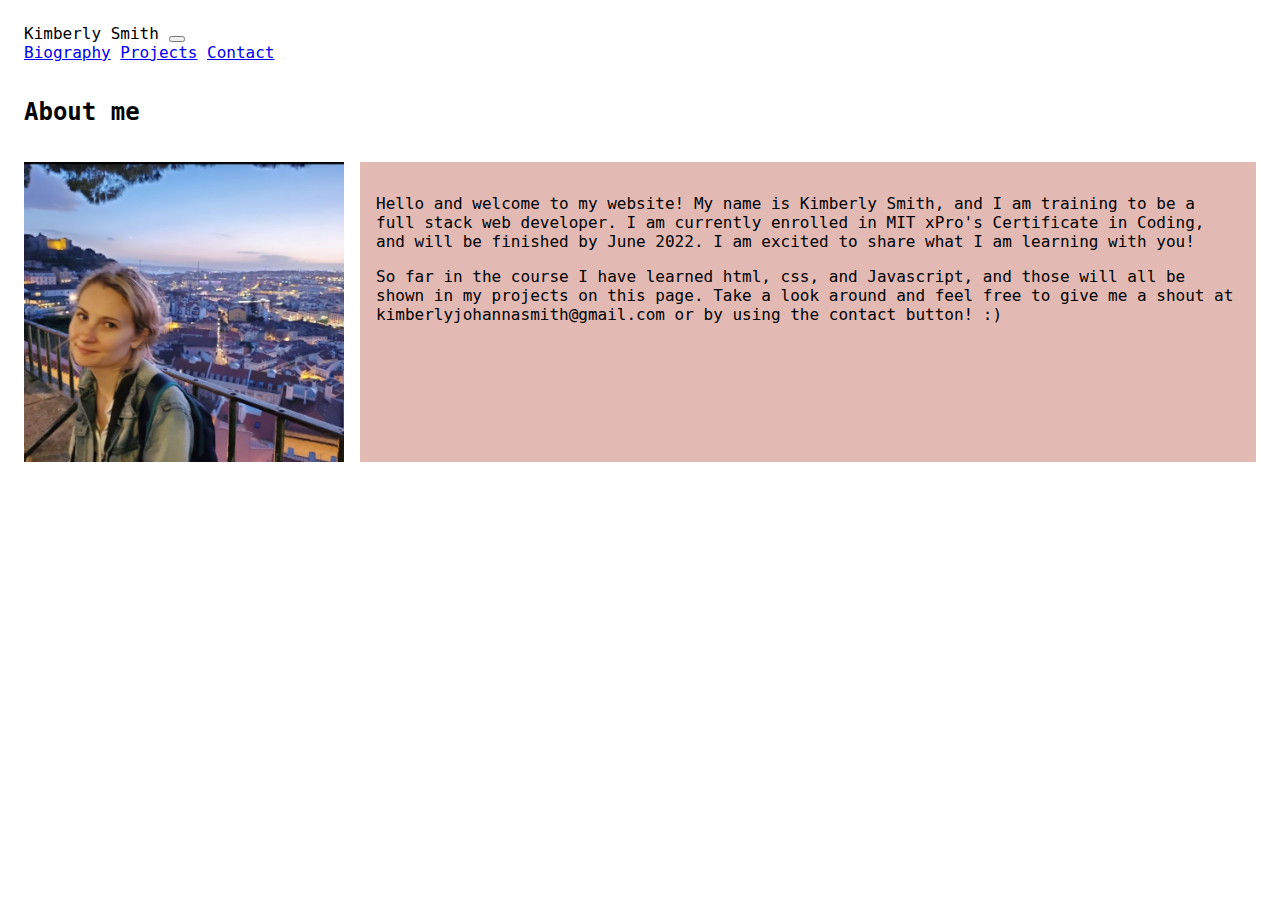
<file: index.html>
<!DOCTYPE html>
<html lang="en">
<head>
    <meta charset="UTF-8">
    <meta http-equiv="X-UA-Compatible" content="IE=edge">
    <meta name="viewport" content="width=device-width, initial-scale=1.0">
    
    <!--Bootstrap CSS-->
    <link href="https://cdn.jsdelivr.net/npm/bootstrap@5.1.3/dist/css/bootstrap.min.css" rel="stylesheet" integrity="sha384-1BmE4kWBq78iYhFldvKuhfTAU6auU8tT94WrHftjDbrCEXSU1oBoqyl2QvZ6jIW3" crossorigin="anonymous">

    <link rel="stylesheet" type="text/css" href="./styles.css">

    <!--Roboto Mono 300 Google font-->
    <link rel="preconnect" href="https://fonts.googleapis.com"> 
    <link rel="preconnect" href="https://fonts.gstatic.com" crossorigin> 
    <link href="https://fonts.googleapis.com/css2?family=Roboto+Mono:wght@300&display=swap" rel="stylesheet">

    <title>Kimberly's Portfolio</title>
</head>
<body>
  <div class="wrapper-index">
    <!--Navbar-->
    <nav class="navbar navbar-index sticky-top navbar-expand-lg navbar-light bg-light">
        <div class="container-fluid">
          <a class="navbar-brand">Kimberly Smith</a>
          <button class="navbar-toggler" type="button" data-bs-toggle="collapse" data-bs-target="#navbarNavAltMarkup" aria-controls="navbarNavAltMarkup" aria-expanded="false" aria-label="Toggle navigation">
            <span class="navbar-toggler-icon"></span>
          </button>
          <div class="collapse navbar-collapse" id="navbarNavAltMarkup">
            <div class="navbar-nav">
              <a class="nav-link active" aria-current="page" href="./index.html">Biography</a>
              <a class="nav-link" href="./projects.html">Projects</a>
              <a class="nav-link" href="./contacts.html">Contact</a>
            </div>
          </div>
        </div>
    </nav>

    <!--About-->
    <h2 id="header-index">About me</h2>
    <img src="kim.png" alt="Pic" width=100% id="pic">
    <div id="about">
      <p>Hello and welcome to my website! My name is Kimberly Smith, and I am training to be a full stack web developer. I am currently enrolled in MIT xPro's Certificate in Coding, and will be finished by June 2022. I am excited to share what I am learning with you!</p>
      <p>So far in the course I have learned html, css, and Javascript, and those will all be shown in my projects on this page. Take a look around and feel free to give me a shout at kimberlyjohannasmith@gmail.com or by using the contact button! :) </p>
    </div>
    <div id="iframe">
      <iframe width="560" height="315" src="https://www.youtube.com/embed/Yl0z94NVmwo" title="YouTube video player" frameborder="0" allow="accelerometer; autoplay; clipboard-write; encrypted-media; gyroscope; picture-in-picture" allowfullscreen></iframe>
      </iframe> 
    </div>   
  </div>

  <!--Bootstrap JS-->
  <script src="https://cdn.jsdelivr.net/npm/bootstrap@5.1.3/dist/js/bootstrap.bundle.min.js" integrity="sha384-ka7Sk0Gln4gmtz2MlQnikT1wXgYsOg+OMhuP+IlRH9sENBO0LRn5q+8nbTov4+1p" crossorigin="anonymous"></script>
</body>
</html>
</file>
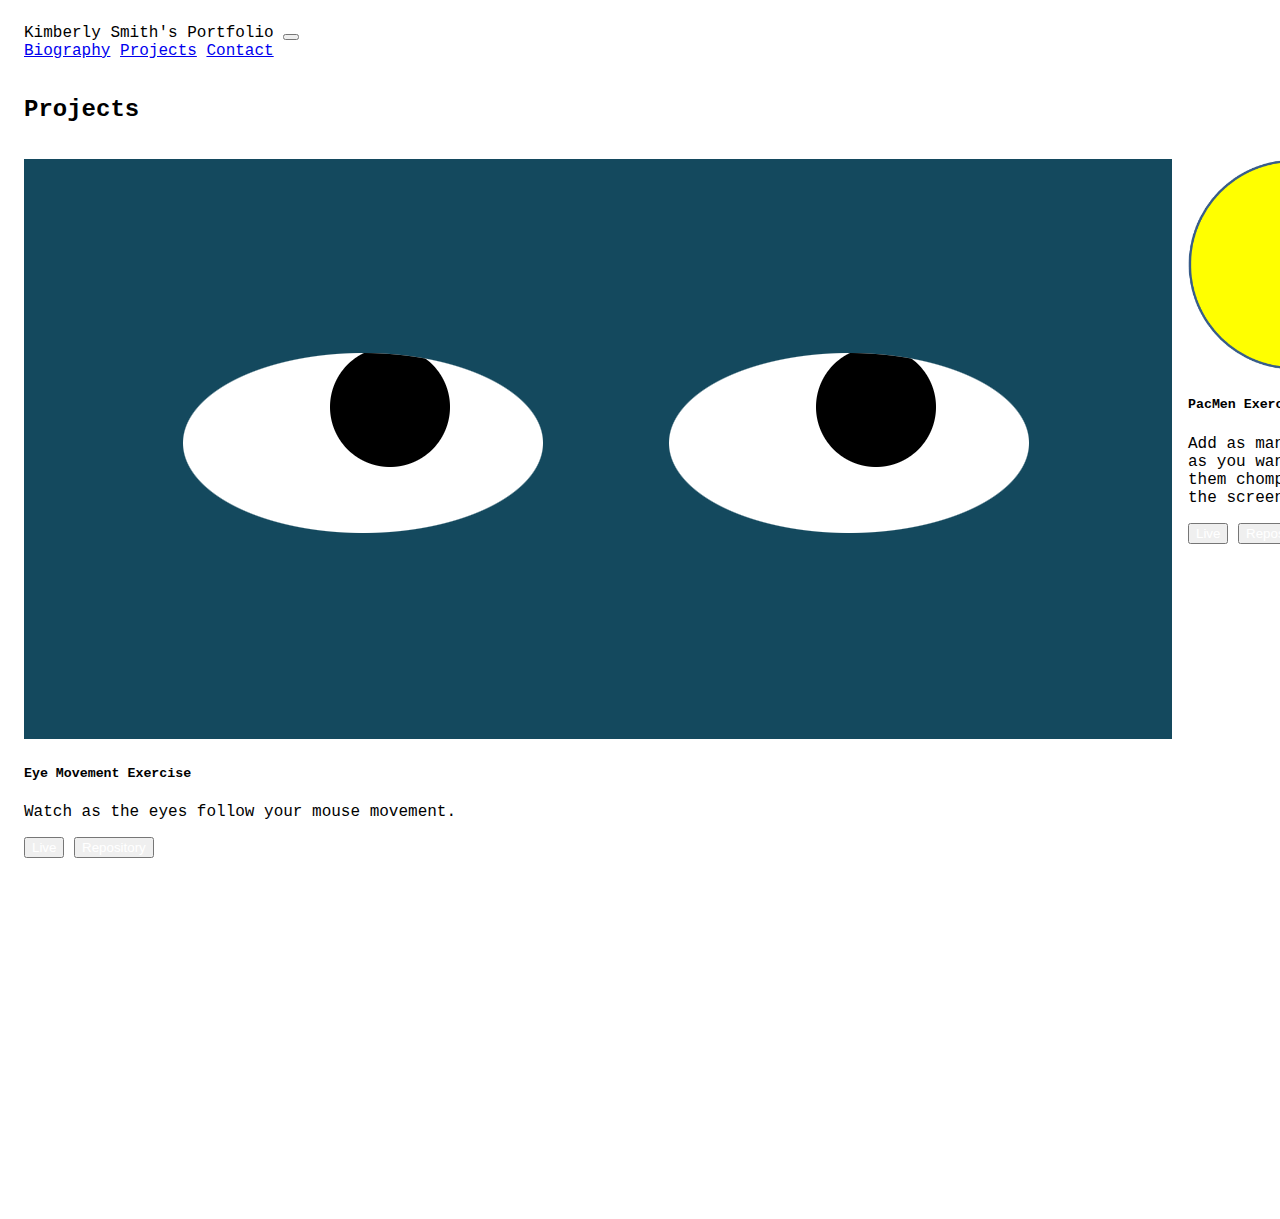
<file: projects.html>
<!DOCTYPE html>
<html lang="en">
<head>
    <meta charset="UTF-8">
    <meta http-equiv="X-UA-Compatible" content="IE=edge">
    <meta name="viewport" content="width=device-width, initial-scale=1.0">
    
    <!--Bootstrap CSS-->
    <link href="https://cdn.jsdelivr.net/npm/bootstrap@5.1.3/dist/css/bootstrap.min.css" rel="stylesheet" integrity="sha384-1BmE4kWBq78iYhFldvKuhfTAU6auU8tT94WrHftjDbrCEXSU1oBoqyl2QvZ6jIW3" crossorigin="anonymous">

    <link rel="stylesheet" type="text/css" href="./styles.css">

    <!--Roboto Mono 300 Google font-->
    <link rel="preconnect" href="https://fonts.googleapis.com"> 
    <link rel="preconnect" href="https://fonts.gstatic.com" crossorigin> 
    <link href="https://fonts.googleapis.com/css2?family=Roboto+Mono:wght@300&display=swap" rel="stylesheet">

    <title>Kimberly's Portfolio</title>
</head>
<body>
  <div class="wrapper-projects">
    <!--Navbar-->
    <nav class="navbar navbar-projects sticky-top navbar-expand-lg navbar-light bg-light">
        <div class="container-fluid">
          <a class="navbar-brand">Kimberly Smith's Portfolio</a>
          <button class="navbar-toggler" type="button" data-bs-toggle="collapse" data-bs-target="#navbarNavAltMarkup" aria-controls="navbarNavAltMarkup" aria-expanded="false" aria-label="Toggle navigation">
            <span class="navbar-toggler-icon"></span>
          </button>
          <div class="collapse navbar-collapse" id="navbarNavAltMarkup">
            <div class="navbar-nav">
              <a class="nav-link active" aria-current="page" href="./index.html">Biography</a>
              <a class="nav-link" href="./projects.html">Projects</a>
              <a class="nav-link" href="./contacts.html">Contact</a>
            </div>
          </div>
        </div>
    </nav>

    <!--Projects-->
    <h2 id="header-projects">Projects</h2>

    <!--Eyes Card-->
    <div class="card card1">
      <img src="eyes.png" class="card-img-top" alt="An image of eyes">
      <div class="card-body">
        <h5 class="card-title">Eye Movement Exercise</h5>
        <p class="card-text">Watch as the eyes follow your mouse movement.</p>        </div>
      <div class="card-body">
        <button type="button" class="btn btn-success"><a href="https://kimberlysmith82.github.io/Eye-Movement" class="card-link">Live</a></button>
        <button type="button" class="btn btn-secondary"><a href="https://github.com/kimberlysmith82/Eye-Movement" class="card-link">Repository</a></button>
      </div>
    </div>

    <!--PacMen card-->
    <div class="card card2">
      <img src="PacMan1.png" style= "width: 200px" class="card-img-top" alt="An image of PacMen">
      <div class="card-body">
        <h5 class="card-title">PacMen Exercise</h5>
        <p class="card-text">Add as many Pacmen as you want and see them chomp around the screen.</p>
      </div>
      <div class="card-body">
        <button type="button" class="btn btn-success"><a href= "https://kimberlysmith82.github.io/PacmanProject/" class="card-link">Live</a></button>
        <button type="button" class="btn btn-secondary"><a href= "https://github.com/kimberlysmith82/PacmanProject" class="card-link">Repository</a></button>
      </div>
    </div>

    <!--Tracker card-->
    <div class="card card3">
      <img src="map.png" class="card-img-top" alt="An image of a map of Boston">
      <div class="card-body">
        <h5 class="card-title">Real Time Bus Tracker</h5>
        <p class="card-text">This is a real time bus tracking app, that is tracking the location of the public busses in Boston, MA.</p>
      </div>
      <div class="card-body">
        <button type="button" class="btn btn-success"><a href= "https://kimberlysmith82.github.io/Real-Time-Bus-Tracker" class="card-link">Live</a></button>
        <button type="button" class="btn btn-secondary"><a href= "https://github.com/kimberlysmith82/Real-Time-Bus-Tracker" class="card-link">Repository</a></button>
      </div>
    </div>

  </div>

  <!--Bootstrap JS-->
  <script src="https://cdn.jsdelivr.net/npm/bootstrap@5.1.3/dist/js/bootstrap.bundle.min.js" integrity="sha384-ka7Sk0Gln4gmtz2MlQnikT1wXgYsOg+OMhuP+IlRH9sENBO0LRn5q+8nbTov4+1p" crossorigin="anonymous"></script>
</body>
</html>
</file>
<file: styles.css>
body {
    padding: 1em;
    font-family: 'Bebas Neue', monospace;
}

.wrapper-index {
    display: grid;
    grid-template-columns: repeat(3, 1fr);
    grid-gap: 1em;
    grid-template-areas:
    'navbar-index navbar-index navbar-index'
    'header-index header-index header-index'
    'biopic about about'
    '... iframe ...';
}

@media only screen and (max-width: 550px) {
    .wrapper-index{
        grid-template-columns: 1fr;
        grid-template-areas:
        'navbar-index'
        'header-index'
        'biopic'
        'about'
        'iframe';
    }
    
    .navbar-brand {
        margin-right: 0;
    }
}

.wrapper-projects {
    display: grid;
    grid-template-columns: repeat(3, 1fr);
    grid-gap: 1em;
    grid-template-areas:
    'navbar-projects navbar-projects navbar-projects'
    'header-projects header-projects header-projects'
    'card1 card2 card3';
}

@media only screen and (max-width: 550px) {
    .wrapper-projects{
        grid-template-columns: 1fr;
        grid-template-areas:
        'navbar-projects'
        'header-projects'
        'card1'
        'card2'
        'card3';
    }
    
    .navbar-brand {
        margin-right: 0;
    }
}

.wrapper-contacts {
    display: grid;
    grid-template-columns: repeat(3, 1fr);
    grid-gap: 1em;
    grid-template-areas:
    'navbar-contacts navbar-contacts navbar-contacts'
    'header-contacts header-contacts header-contacts'
    'contacts ... ...';
}

@media only screen and (max-width: 550px) {
    .wrapper-contacts{
        grid-template-columns: 1fr;
        grid-template-areas:
        'navbar-contacts'
        'header-contacts'
        'contacts';
    }
    
    .navbar-brand {
        margin-right: 0;
    }
}

.navbar-index {
    grid-area: navbar-index;
}

.navbar-projects {
    grid-area: navbar-projects;
}

.navbar-contacts {
    grid-area: navbar-contacts;
}

#header-index {
    grid-area: header-index;
}

#header-projects {
    grid-area: header-projects;
}

#header-contacts {
    grid-area: header-contacts;
}

#biopic {
    grid-area: biopic;
}

#about {
    background: #E3BAB3;
    padding: 1em;
    grid-area: about;
}

#iframe {
    grid-area: iframe;
}

.card1 {
    grid-area: card1;
}

.card2 {
    grid-area: card2;
}

.card3 {
    grid-area: card3;
}

.card-link {
    color: white;
    text-decoration: none;
}

.card-link:hover {
    color: black;
}

#contacts {
    grid-area: contacts;
}

.contacts-link {
    color: green;
    text-decoration: none;
}

.contacts-link:hover {
    color: black;
}

.label-text {
    padding-top: 1em;
    padding-bottom: 0em;
}

#button-submit {
    margin-top: 0.5em;
}
</file>
